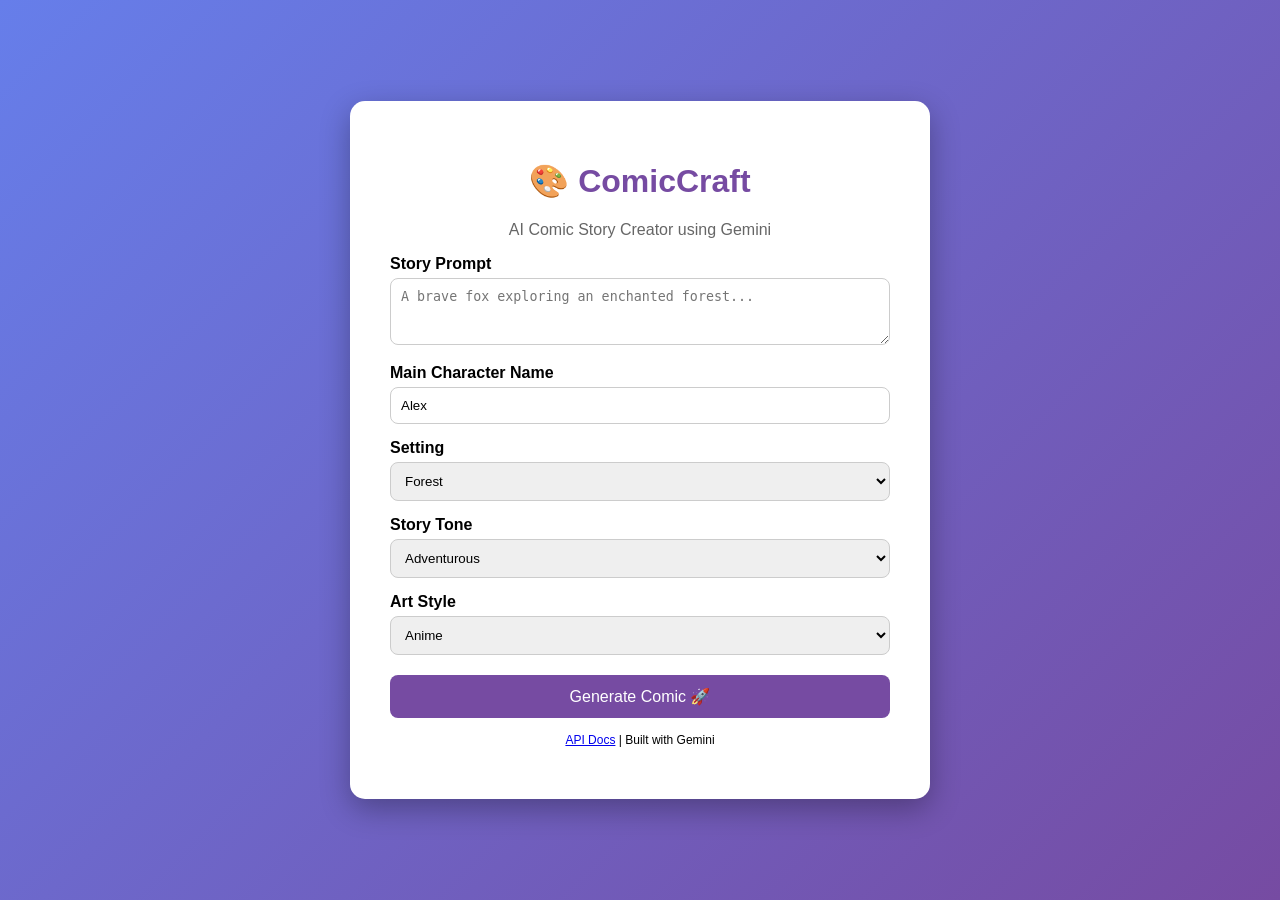
<file: index.html>
<!DOCTYPE html>
<html>
<head>
<title>ComicCraft - Create Your Comic</title>
<style>
body{font-family:Arial;background: linear-gradient(135deg,#667eea 0%,#764ba2 100%);margin:0;min-height:100vh;display:flex;justify-content:center;align-items:center}
.container{background:white;padding:40px;border-radius:15px;box-shadow:0 10px 30px rgba(0,0,0,0.3);width:500px;max-width:90%}
h1{text-align:center;color:#764ba2}
label{font-weight:bold;margin-top:15px;display:block}
input,select,textarea{width:100%;padding:10px;margin-top:5px;border-radius:8px;border:1px solid #ccc;box-sizing:border-box}
button{width:100%;padding:12px;margin-top:20px;background:#764ba2;color:white;border:none;border-radius:8px;font-size:16px;cursor:pointer}
button:hover{background:#667eea}
</style>
</head>
<body>
<div class="container">
<h1>🎨 ComicCraft</h1>
<p style="text-align:center;color:#666">AI Comic Story Creator using Gemini</p>
<form action="/generate" method="post">
<label>Story Prompt</label>
<textarea name="story_prompt" rows="3" required placeholder="A brave fox exploring an enchanted forest..."></textarea>

<label>Main Character Name</label>
<input type="text" name="character_name" required placeholder="Foxy" value="Alex">

<label>Setting</label>
<select name="setting">
<option value="forest">Forest</option>
<option value="city">City</option>
<option value="space">Space</option>
<option value="school">School</option>
<option value="ocean">Ocean</option>
<option value="desert">Desert</option>
</select>

<label>Story Tone</label>
<select name="tone">
<option value="adventurous">Adventurous</option>
<option value="funny">Funny</option>
<option value="dramatic">Dramatic</option>
<option value="poetic">Poetic</option>
<option value="light-hearted">Light-hearted</option>
</select>

<label>Art Style</label>
<select name="art_style">
<option value="anime">Anime</option>
<option value="comic book">Comic Book</option>
<option value="realistic">Realistic</option>
<option value="pixel art">Pixel Art</option>
<option value="cartoon">Cartoon</option>
</select>

<button type="submit">Generate Comic 🚀</button>
</form>
<p style="text-align:center;margin-top:15px;font-size:12px"><a href="/docs">API Docs</a> | Built with Gemini</p>
</div>
</body>
</html>
</file>
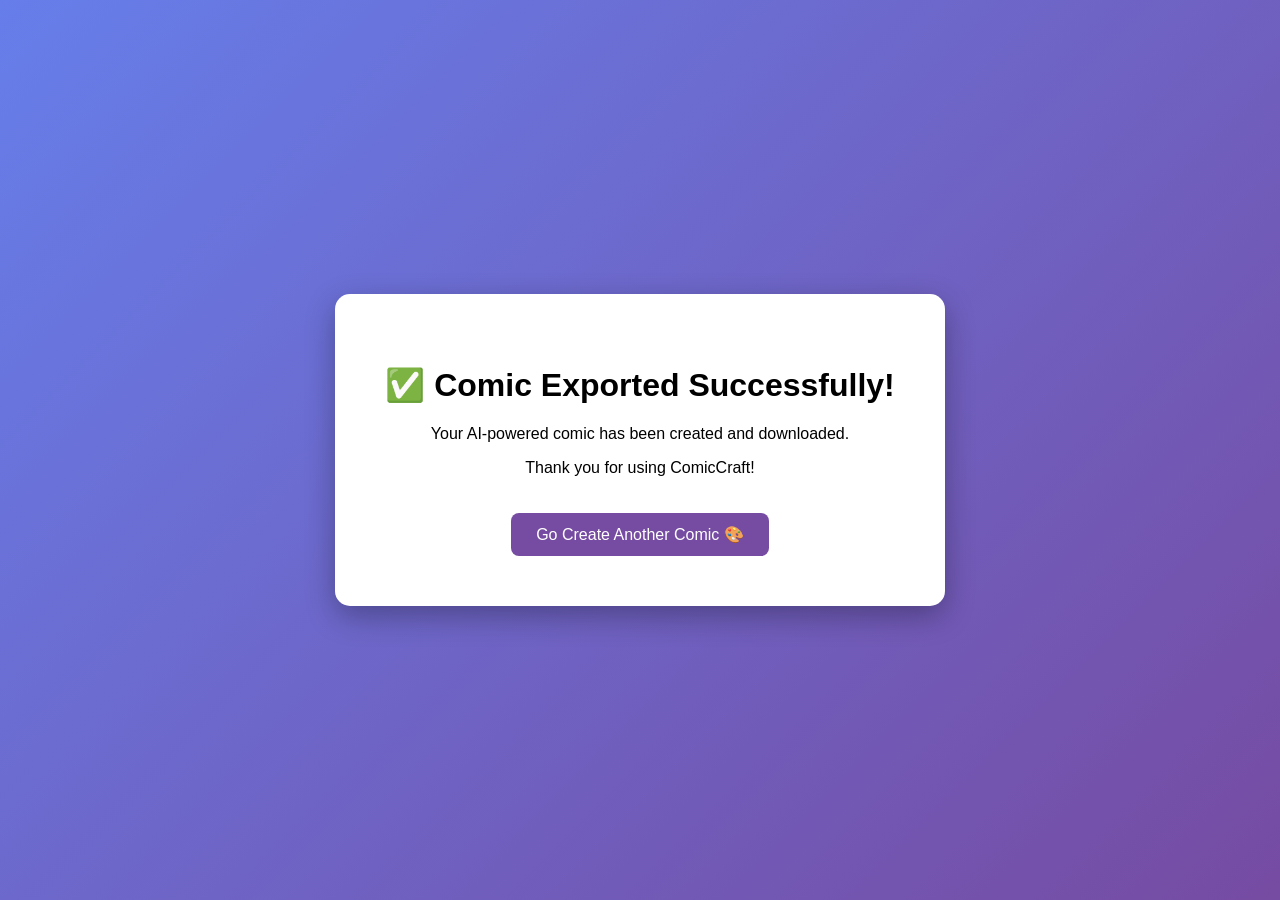
<file: export_success.html>
<!DOCTYPE html>
<html>
<head>
<title>Export Success</title>
<style>
body{font-family:Arial;background: linear-gradient(135deg,#667eea 0%,#764ba2 100%);height:100vh;display:flex;justify-content:center;align-items:center;margin:0}
.box{background:white;padding:50px;border-radius:15px;text-align:center;box-shadow:0 10px 30px rgba(0,0,0,0.3)}
.btn{padding:12px 25px;background:#764ba2;color:white;text-decoration:none;border-radius:8px;display:inline-block;margin-top:20px}
</style>
</head>
<body>
<div class="box">
<h1>✅ Comic Exported Successfully!</h1>
<p>Your AI-powered comic has been created and downloaded.</p>
<p>Thank you for using ComicCraft!</p>
<a class="btn" href="/">Go Create Another Comic 🎨</a>
</div>
</body>
</html>
</file>
